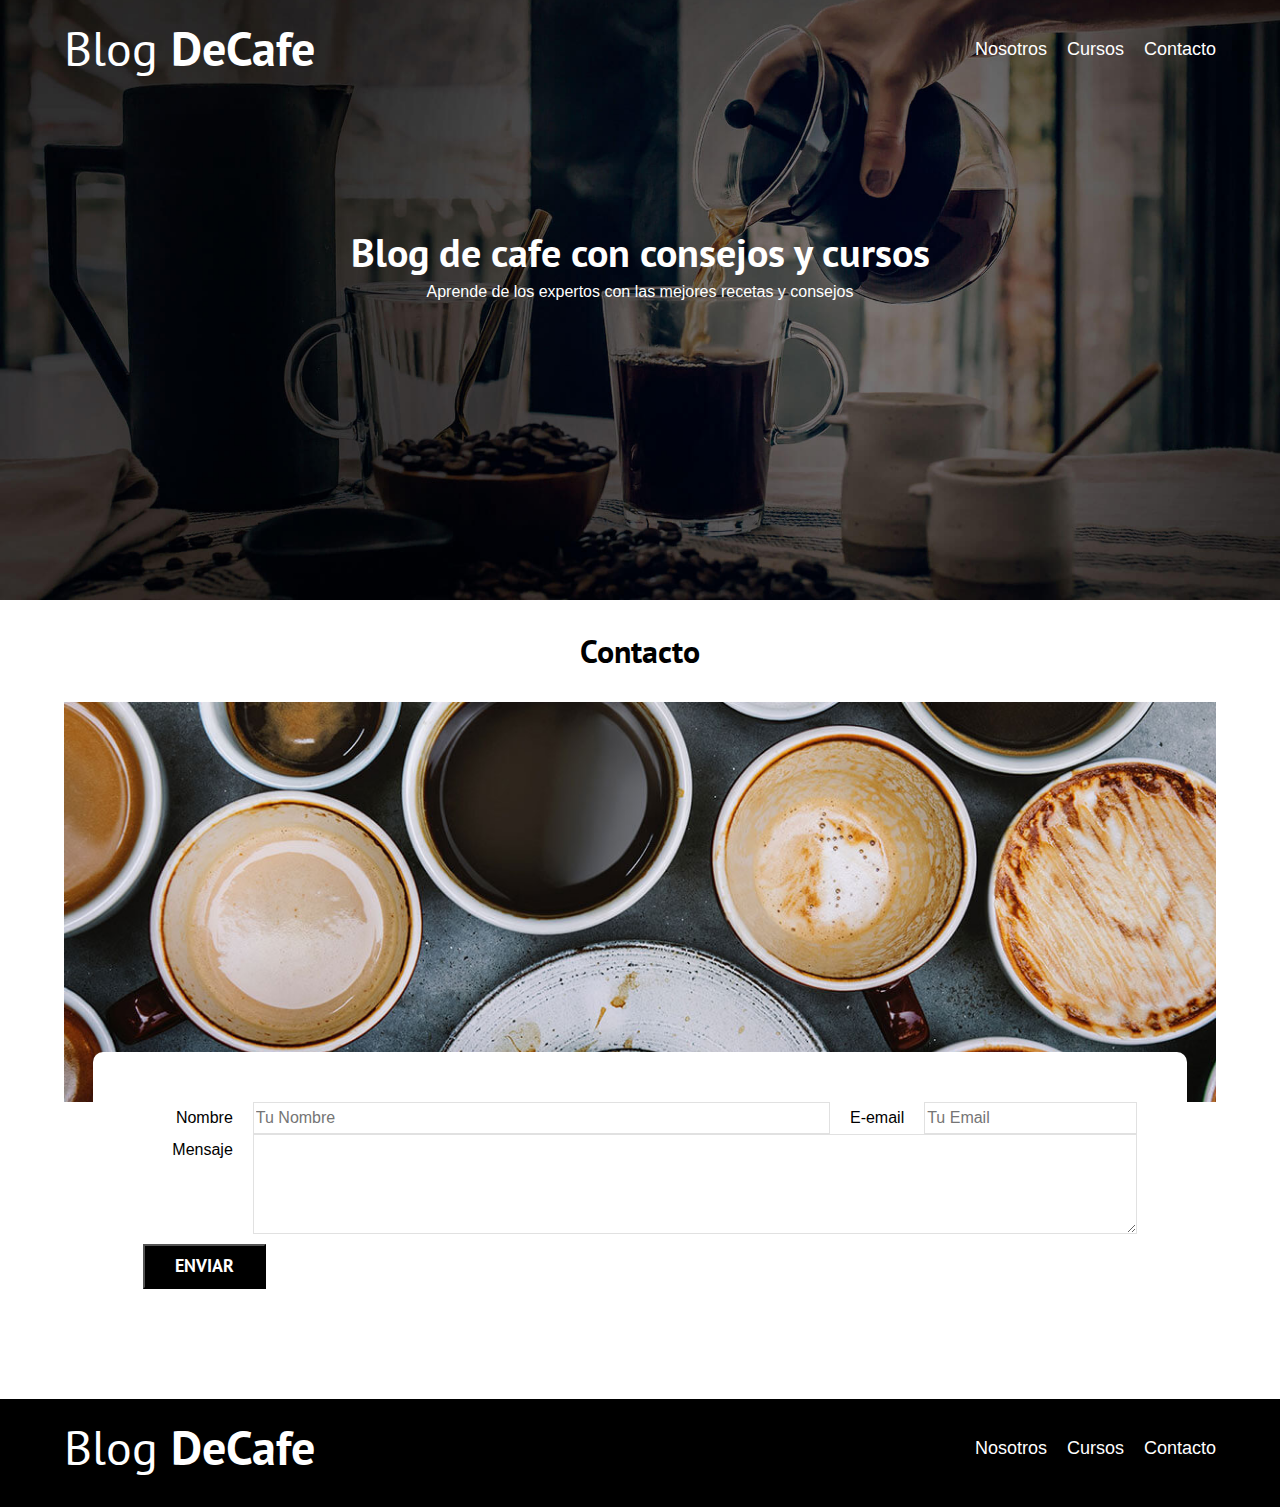
<file: contacto.html>
<!DOCTYPE html>
<html lang="en">
  <head>
    <meta charset="UTF-8" />
    <meta http-equiv="X-UA-Compatible" content="IE=edge" />
    <meta name="viewport" content="width=device-width, initial-scale=1.0" />
    <link rel="stylesheet" href="/css/normalize.css" />
    <link rel="preconnect" href="https://fonts.googleapis.com" />
    <link rel="preconnect" href="https://fonts.gstatic.com" crossorigin />
    <link
      href="https://fonts.googleapis.com/css2?family=Open+Sans&family=PT+Sans:wght@400;700&display=swap"
      rel="stylesheet"
    />
    <link rel="stylesheet" href="/css/style.css" />
  </head>
  <body>
    <header class="header">
      <div class="contenedor">
        <div class="barra">
          <a class="logo" href="/index.html">
            <h1 class="logo__nombre no-margin centrar-texto">
              Blog <span class="logo__bold">DeCafe</span>
            </h1>
          </a>
          <nav class="navegacion">
            <a class="navegacion__enlace" href="/nosotros.html"> Nosotros</a>
            <a class="navegacion__enlace" href="/cursos.html"> Cursos</a>
            <a class="navegacion__enlace" href="/contacto.html"> Contacto </a>
          </nav>
        </div>
      </div>

      <div class="header__texto">
        <h2 class="no-margin">Blog de cafe con consejos y cursos</h2>
        <p class="no-margin">
          Aprende de los expertos con las mejores recetas y consejos
        </p>
      </div>
    </header>
    <main class="contenedor">
      <h3 class="centrar-texto">Contacto</h3>
    <div class="contacto-bg"></div>
    <form class="formulario" action="">
      <div class="campo">
        <label class="campo__label" for="nombre">Nombre</label>
          <input class="campo__field" type="text" placeholder="Tu Nombre" id="nombre">
          <div class="campo">

          <label for="email">E-email</label>
          <input class="campo__field" type="email" placeholder="Tu Email" id="email">
          </div>
         </div>
         <div class="campo">
          <label class="campo__label" for="mensaje">Mensaje</label>
          <textarea class="campo__field campo__field--textarea" name="" id="mensaje" cols="30" rows="10"></textarea>
         </div>
         <div class="campo">
          <input type="submit" value="Enviar" class="boton boton--primario btn">
         </div>
    </form>
      
      
      </div>
    </main>
    <footer class="footer">
      <div class="contenedor">
        <div class="barra">
          <a class="logo" href="/index.html">
            <h1 class="logo__nombre no-margin centrar-texto">
              Blog <span class="logo__bold">DeCafe</span>
            </h1>
          </a>
          <nav class="navegacion">
            <a class="navegacion__enlace" href="/nosotros.html"> Nosotros</a>
            <a class="navegacion__enlace" href="/cursos.html"> Cursos</a>
            <a class="navegacion__enlace" href="/contacto.html"> Contacto </a>
          </nav>
        </div>
      </div>
    </footer>
  </body>
</html>
</file>
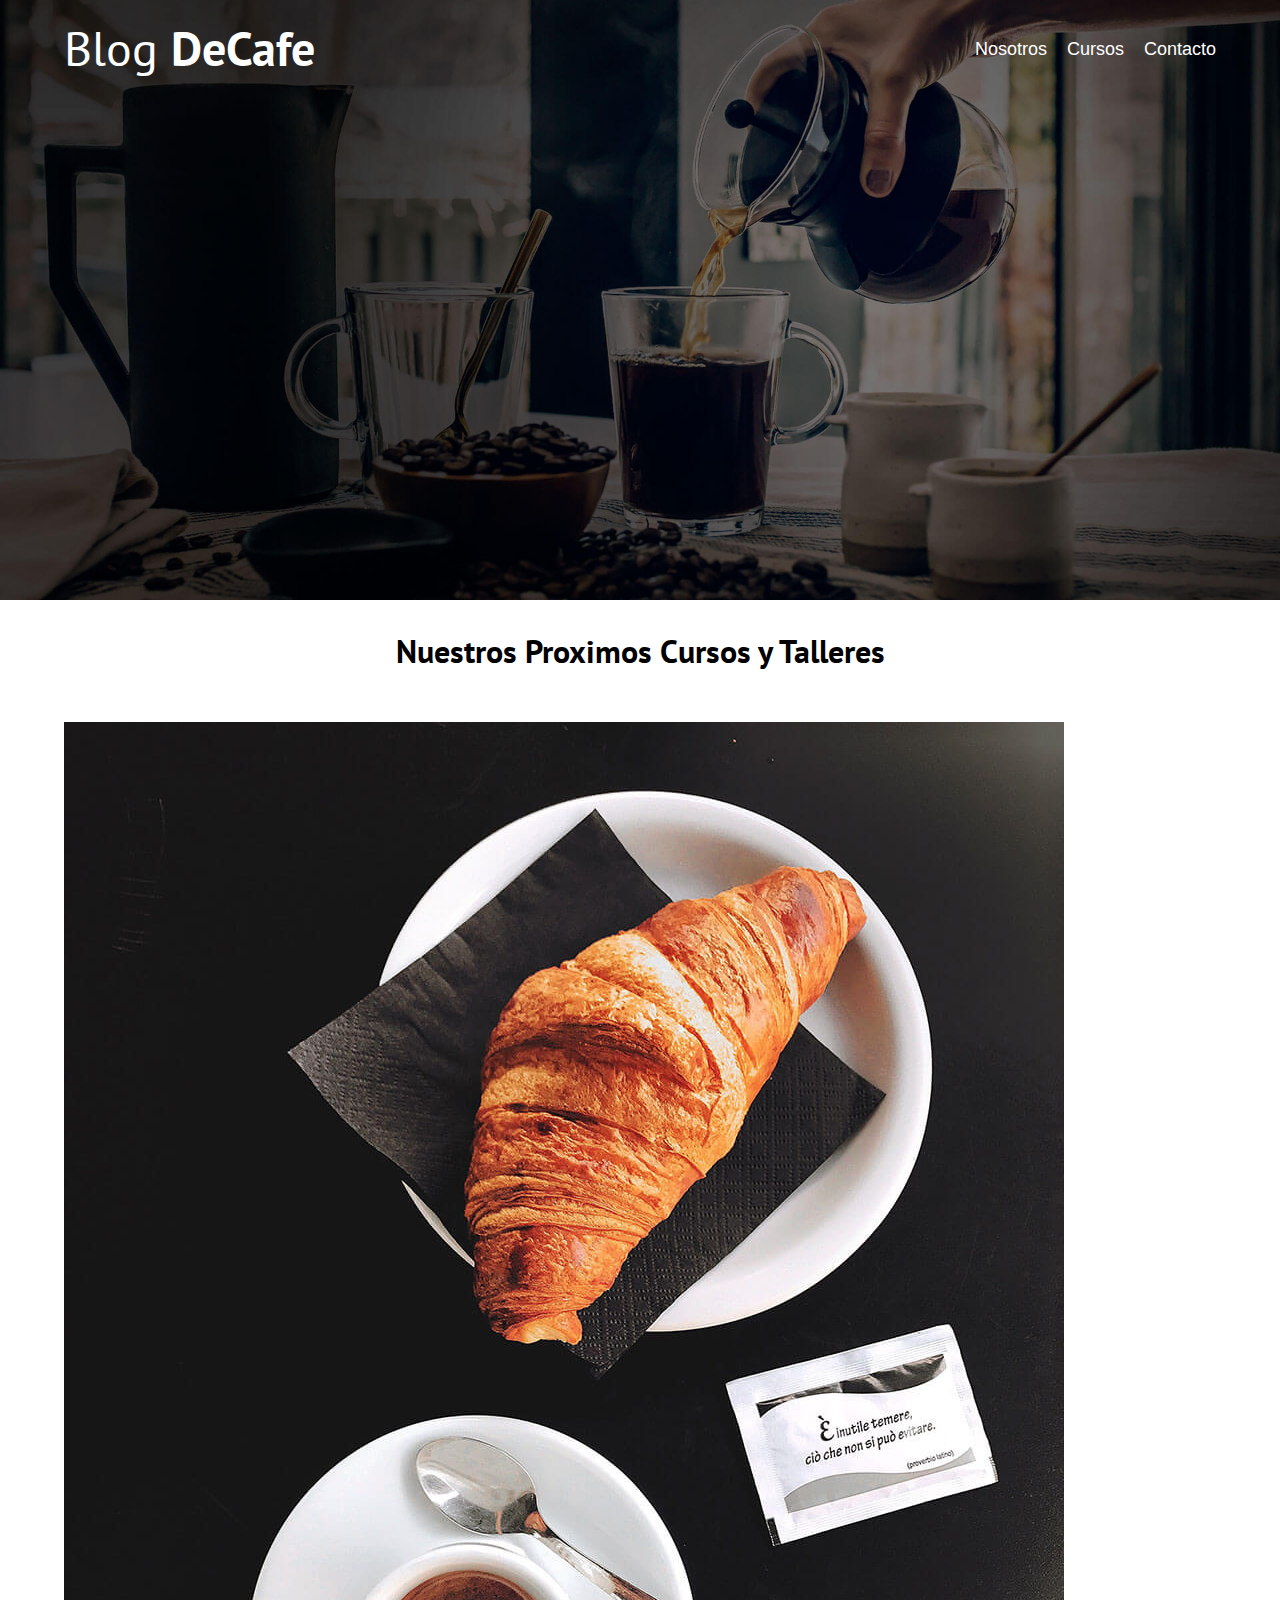
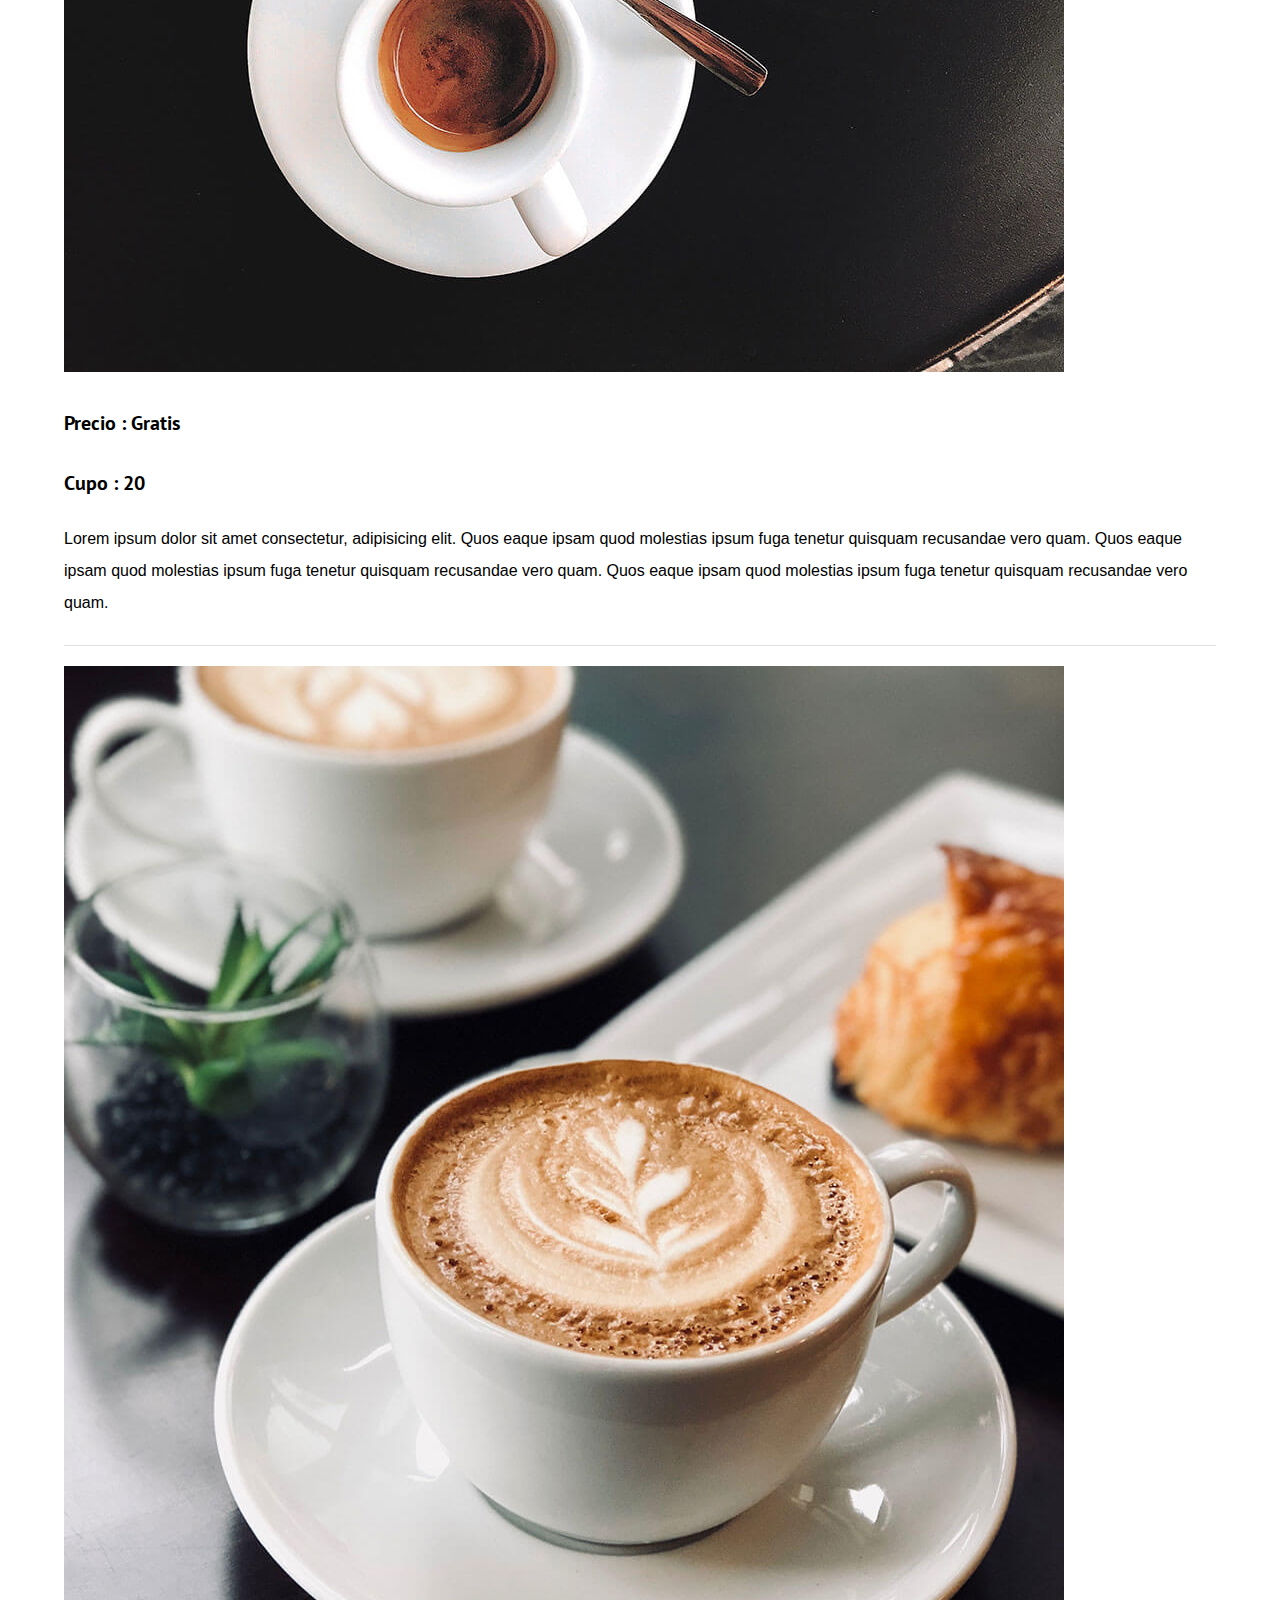
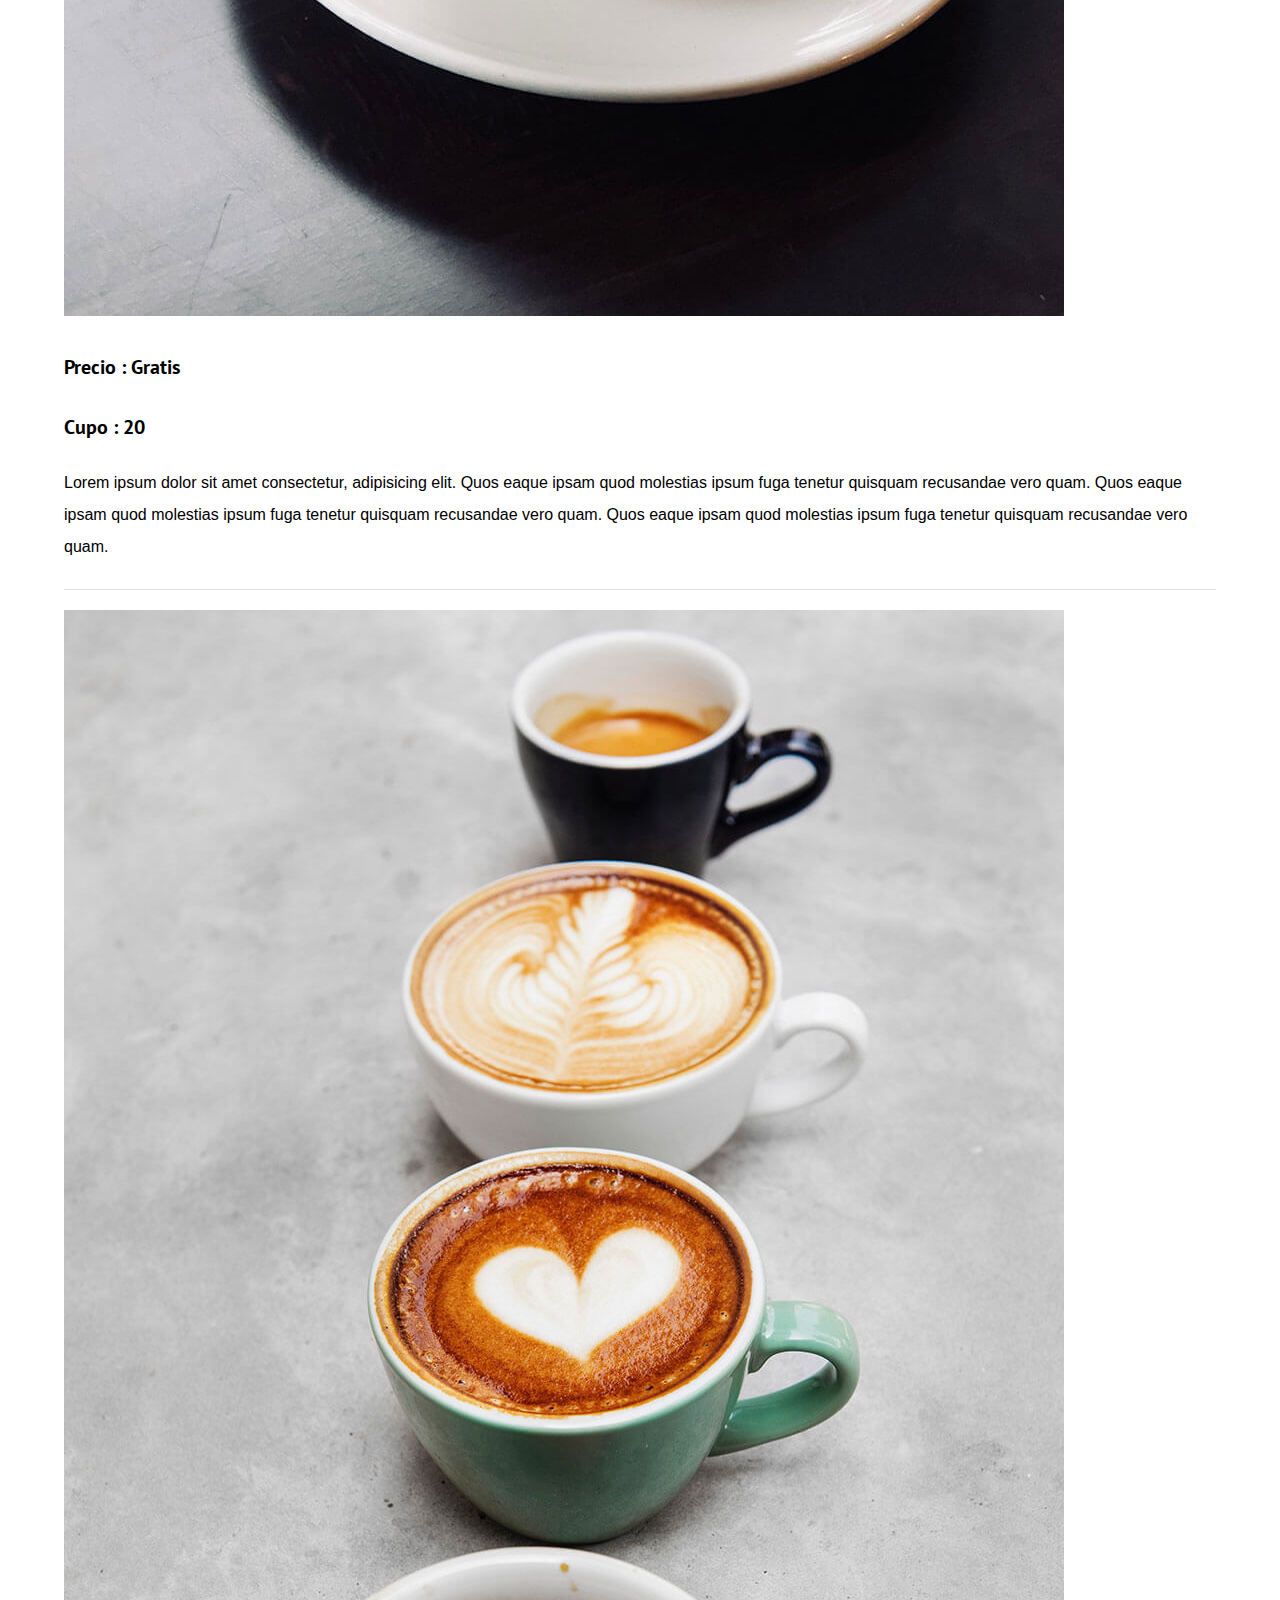
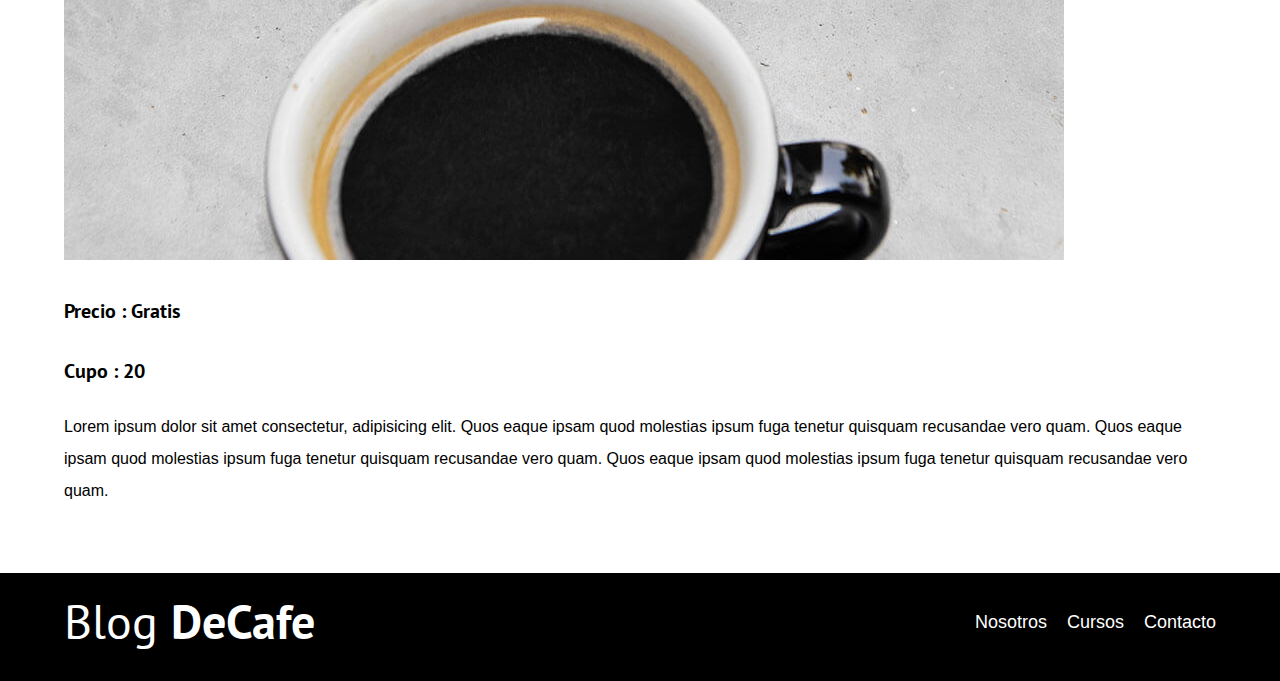
<file: cursos.html>
<!DOCTYPE html>
<html lang="en">
  <head>
    <meta charset="UTF-8" />
    <meta http-equiv="X-UA-Compatible" content="IE=edge" />
    <meta name="viewport" content="width=device-width, initial-scale=1.0" />
    <link rel="stylesheet" href="/css/normalize.css" />
    <link rel="preconnect" href="https://fonts.googleapis.com" />
    <link rel="preconnect" href="https://fonts.gstatic.com" crossorigin />
    <link
      href="https://fonts.googleapis.com/css2?family=Open+Sans&family=PT+Sans:wght@400;700&display=swap"
      rel="stylesheet"
    />
    <link rel="stylesheet" href="/css/style.css" />
  </head>
  <body>
    <header class="header">
      <div class="contenedor">
        <div class="barra">
          <a class="logo" href="/index.html">
            <h1 class="logo__nombre no-margin centrar-texto">
              Blog <span class="logo__bold">DeCafe</span>
            </h1>
          </a>
          <nav class="navegacion">
            <a class="navegacion__enlace" href="/nosotros.html"> Nosotros</a>
            <a class="navegacion__enlace" href="/cursos.html"> Cursos</a>
            <a class="navegacion__enlace" href="/contacto.html"> Contacto </a>
          </nav>
        </div>
      </div>
    </header>
    <main class="contenedor">
      <h3 class="centrar-texto">Nuestros Proximos Cursos y Talleres</h3>
<div class="cursos">
  <div class="curso__img">
    <img src="/img/curso1.jpg" alt="">
  </div>
  <div class="curso__info">
    <p class="curso__texto">  Precio : <span class="curso__label"> Gratis</span></p>
    <p class="curso__texto"> Cupo : <span class="curso__label"> 20</span></p>
    <p> Lorem ipsum dolor sit amet consectetur, adipisicing elit.
      Quos eaque ipsam quod molestias ipsum fuga tenetur quisquam recusandae vero quam.
      Quos eaque ipsam quod molestias ipsum fuga tenetur quisquam recusandae vero quam.
      Quos eaque ipsam quod molestias ipsum fuga tenetur quisquam recusandae vero quam.
      
    </p>
  </div>
</div>
<div class="cursos">
  <div class="curso__img">
    <img src="/img/curso2.jpg" alt="">
  </div>
  <div class="curso__info">
    <p class="curso__texto">  Precio : <span class="curso__label"> Gratis</span></p>
    <p class="curso__texto"> Cupo : <span class="curso__label"> 20</span></p>
    <p> Lorem ipsum dolor sit amet consectetur, adipisicing elit.
      Quos eaque ipsam quod molestias ipsum fuga tenetur quisquam recusandae vero quam.
      Quos eaque ipsam quod molestias ipsum fuga tenetur quisquam recusandae vero quam.
      Quos eaque ipsam quod molestias ipsum fuga tenetur quisquam recusandae vero quam.
    </p>
  </div>
</div>
<div class="cursos">
  <div class="curso__img">
    <img src="/img/curso3.jpg" alt="">
  </div>
  <div class="curso__info">
    <p class="curso__texto">  Precio : <span class="curso__label"> Gratis</span></p>
    <p class="curso__texto"> Cupo : <span class="curso__label"> 20</span></p>
    <p> Lorem ipsum dolor sit amet consectetur, adipisicing elit.
      Quos eaque ipsam quod molestias ipsum fuga tenetur quisquam recusandae vero quam.
      Quos eaque ipsam quod molestias ipsum fuga tenetur quisquam recusandae vero quam.
      Quos eaque ipsam quod molestias ipsum fuga tenetur quisquam recusandae vero quam.
    </p>
  </div>
</div>




    </main>
    <footer class="footer">
      <div class="contenedor">
        <div class="barra">
          <a class="logo" href="/index.html">
            <h1 class="logo__nombre no-margin centrar-texto">
              Blog <span class="logo__bold">DeCafe</span>
            </h1>
          </a>
          <nav class="navegacion">
            <a class="navegacion__enlace" href="/nosotros.html"> Nosotros</a>
            <a class="navegacion__enlace" href="/cursos.html"> Cursos</a>
            <a class="navegacion__enlace" href="/contacto.html"> Contacto </a>
          </nav>
        </div>
      </div>
    </footer>
  </body>
</html>
</file>
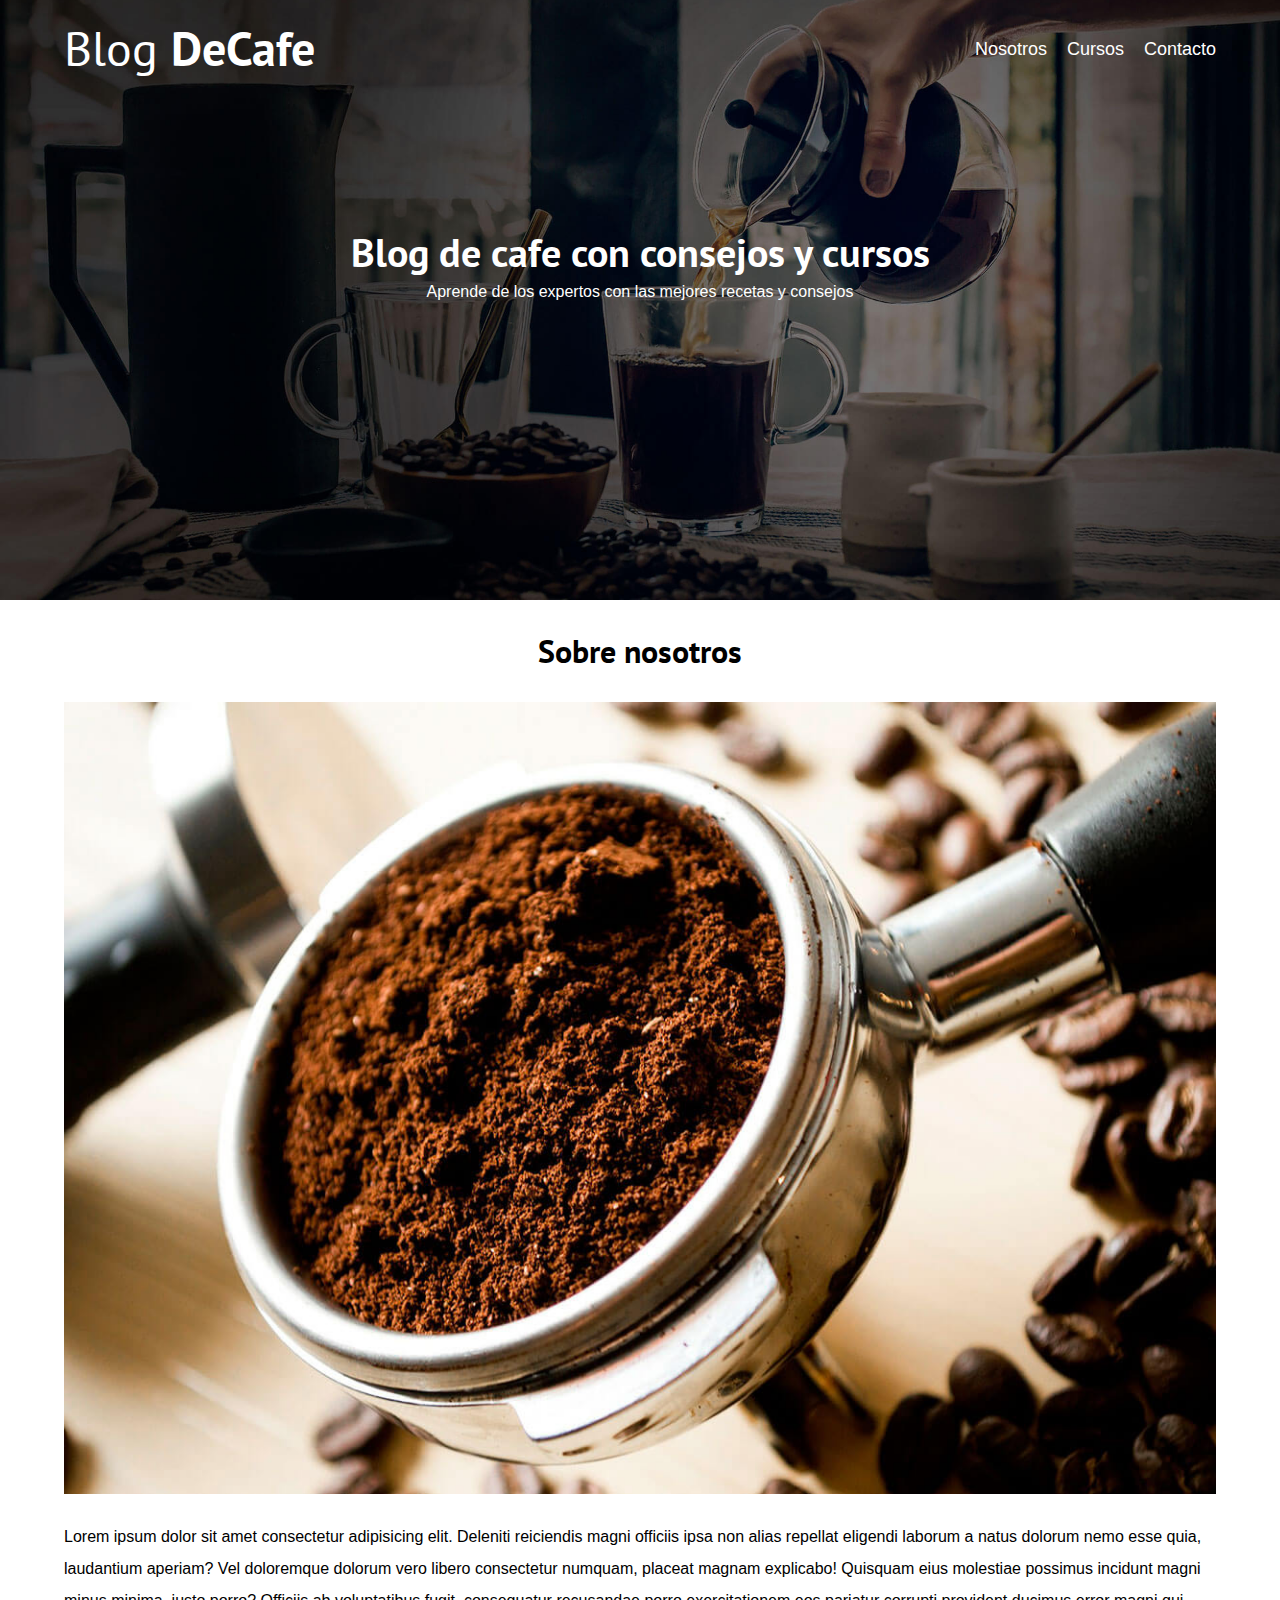
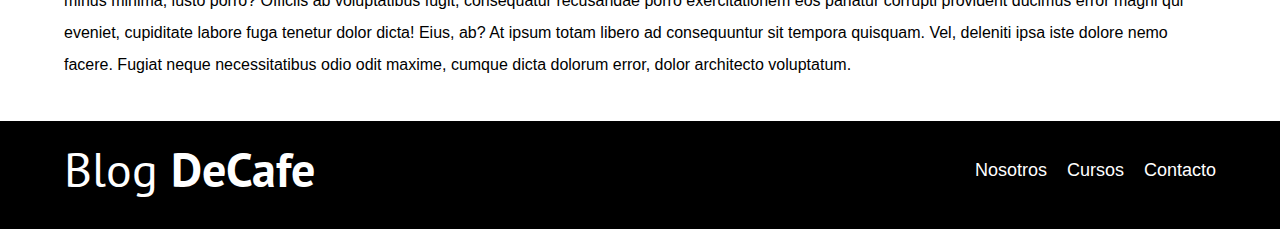
<file: entradas.html>
<!DOCTYPE html>
<html lang="en">
  <head>
    <meta charset="UTF-8" />
    <meta http-equiv="X-UA-Compatible" content="IE=edge" />
    <meta name="viewport" content="width=device-width, initial-scale=1.0" />
    <link rel="stylesheet" href="/css/normalize.css" />
    <link rel="preconnect" href="https://fonts.googleapis.com" />
    <link rel="preconnect" href="https://fonts.gstatic.com" crossorigin />
    <link
      href="https://fonts.googleapis.com/css2?family=Open+Sans&family=PT+Sans:wght@400;700&display=swap"
      rel="stylesheet"
    />
    <link rel="stylesheet" href="/css/style.css" />
  </head>
  <body>
    <header class="header">
      <div class="contenedor">
        <div class="barra">
          <a class="logo" href="/index.html">
            <h1 class="logo__nombre no-margin centrar-texto">
              Blog <span class="logo__bold">DeCafe</span>
            </h1>
          </a>
          <nav class="navegacion">
            <a class="navegacion__enlace" href="/nosotros.html"> Nosotros</a>
            <a class="navegacion__enlace" href="/cursos.html"> Cursos</a>
            <a class="navegacion__enlace" href="/contacto.html"> Contacto </a>
          </nav>
        </div>
      </div>

      <div class="header__texto">
        <h2 class="no-margin">Blog de cafe con consejos y cursos</h2>
        <p class="no-margin">
          Aprende de los expertos con las mejores recetas y consejos
        </p>
      </div>
    </header>
    
  <main class="contenedor">
    <h3 class="centrar-texto">Sobre nosotros</h3>
        <img src="/img/blog1.jpg" alt="">
        <p>Lorem ipsum dolor sit amet consectetur adipisicing elit. Deleniti reiciendis magni officiis ipsa non alias repellat eligendi laborum a natus dolorum nemo esse quia, laudantium aperiam? Vel doloremque dolorum vero libero consectetur numquam, placeat magnam explicabo! Quisquam eius molestiae possimus incidunt magni minus minima, iusto porro? Officiis ab voluptatibus fugit, consequatur recusandae porro exercitationem eos pariatur corrupti provident ducimus error magni qui eveniet, cupiditate labore fuga tenetur dolor dicta! Eius, ab? At ipsum totam libero ad consequuntur sit tempora quisquam. Vel, deleniti ipsa iste dolore nemo facere. Fugiat neque necessitatibus odio odit maxime, cumque dicta dolorum error, dolor architecto voluptatum.</p>
      </main>
  
    <footer class="footer">
      <div class="contenedor">
        <div class="barra">
          <a class="logo" href="/index.html">
            <h1 class="logo__nombre no-margin centrar-texto">
              Blog <span class="logo__bold">DeCafe</span>
            </h1>
          </a>
          <nav class="navegacion">
            <a class="navegacion__enlace" href="/nosotros.html"> Nosotros</a>
            <a class="navegacion__enlace" href="/cursos.html"> Cursos</a>
            <a class="navegacion__enlace" href="/contacto.html"> Contacto </a>
          </nav>
        </div>
      </div>
    </footer>
  </body>
</html>
</file>
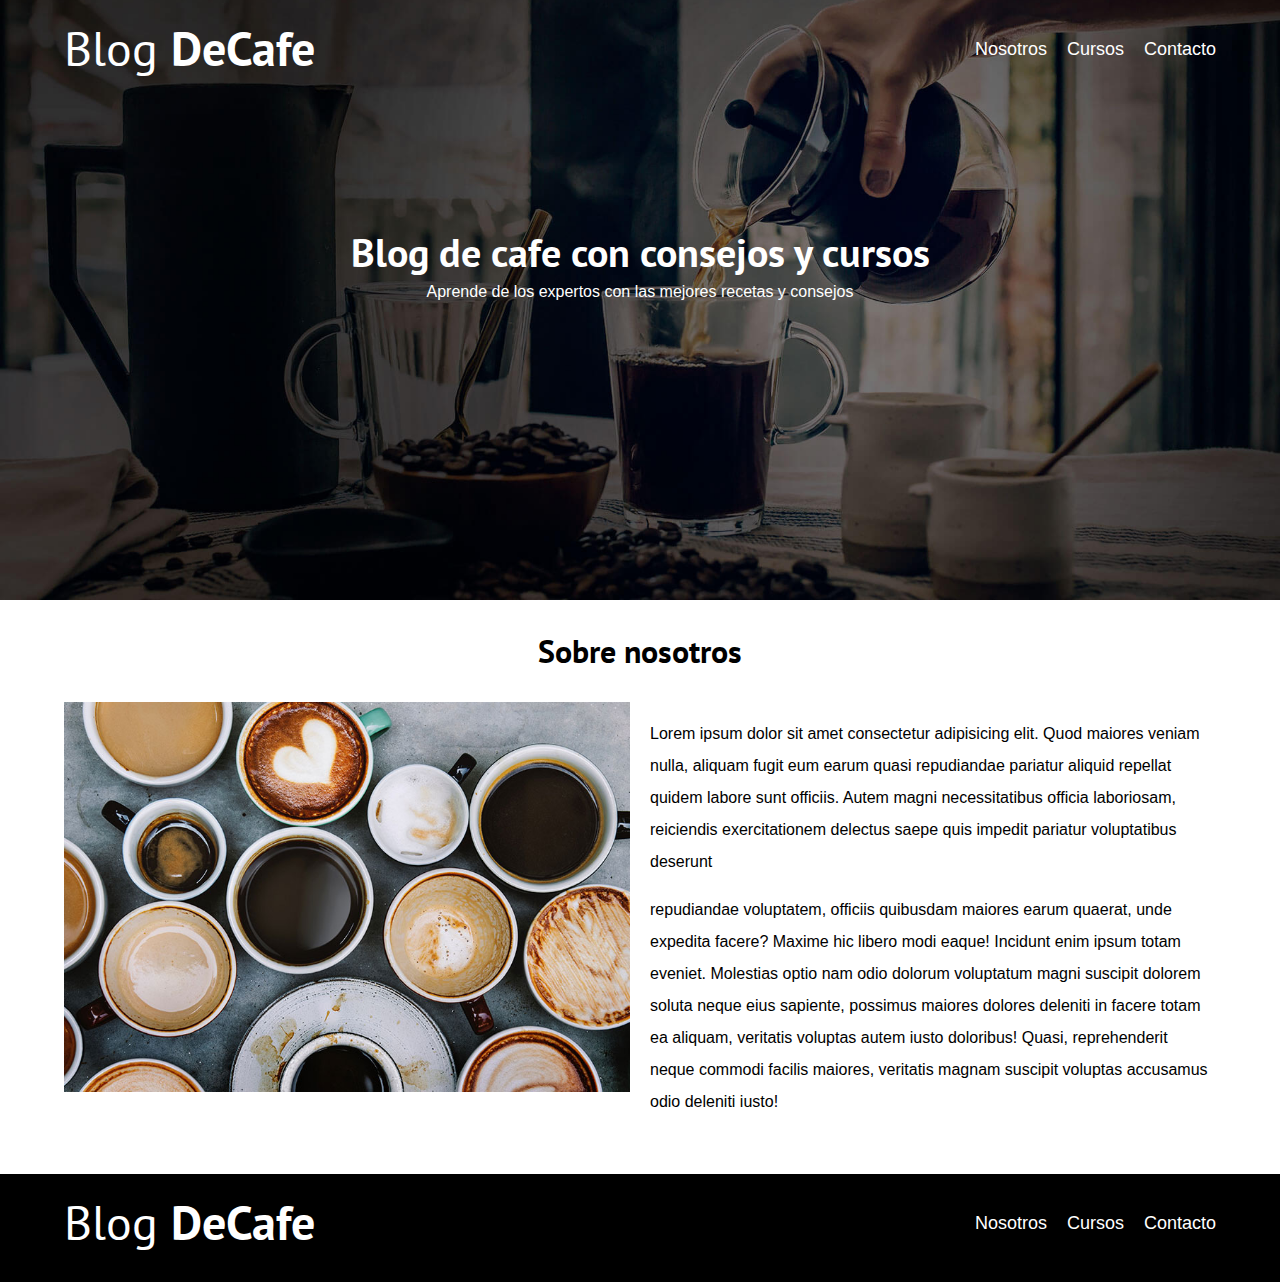
<file: nosotros.html>
<!DOCTYPE html>
<html lang="en">
  <head>
    <meta charset="UTF-8" />
    <meta http-equiv="X-UA-Compatible" content="IE=edge" />
    <meta name="viewport" content="width=device-width, initial-scale=1.0" />
    <link rel="stylesheet" href="/css/normalize.css" />
    <link rel="preconnect" href="https://fonts.googleapis.com" />
    <link rel="preconnect" href="https://fonts.gstatic.com" crossorigin />
    <link
      href="https://fonts.googleapis.com/css2?family=Open+Sans&family=PT+Sans:wght@400;700&display=swap"
      rel="stylesheet"
    />
    <link rel="stylesheet" href="/css/style.css" />
  </head>
  <body>
    <header class="header">
      <div class="contenedor">
        <div class="barra">
          <a class="logo" href="/index.html">
            <h1 class="logo__nombre no-margin centrar-texto">
              Blog <span class="logo__bold">DeCafe</span>
            </h1>
          </a>
          <nav class="navegacion">
            <a class="navegacion__enlace" href="/nosotros.html"> Nosotros</a>
            <a class="navegacion__enlace" href="/cursos.html"> Cursos</a>
            <a class="navegacion__enlace" href="/contacto.html"> Contacto </a>
          </nav>
        </div>
      </div>

      <div class="header__texto">
        <h2 class="no-margin">Blog de cafe con consejos y cursos</h2>
        <p class="no-margin">
          Aprende de los expertos con las mejores recetas y consejos
        </p>
      </div>
    </header>
    <main class="contenedor">
      <h3 class="centrar-texto">Sobre nosotros</h3>
      <div class="sobre-nosotros">
        <div class="sobre--nosotros__imagen">
          <img src="/img/nosotros.jpg" alt="" />
        </div>
        <div class="sobre--nosotros__texto">
          <p>
            Lorem ipsum dolor sit amet consectetur adipisicing elit. Quod
            maiores veniam nulla, aliquam fugit eum earum quasi repudiandae
            pariatur aliquid repellat quidem labore sunt officiis. Autem magni
            necessitatibus officia laboriosam, reiciendis exercitationem
            delectus saepe quis impedit pariatur voluptatibus deserunt
            <p>repudiandae voluptatem, officiis quibusdam maiores earum quaerat,
              unde expedita facere? Maxime hic libero modi eaque! Incidunt enim
              ipsum totam eveniet. Molestias optio nam odio dolorum voluptatum
              magni suscipit dolorem soluta neque eius sapiente, possimus maiores
              dolores deleniti in facere totam ea aliquam, veritatis voluptas
              autem iusto doloribus! Quasi, reprehenderit neque commodi facilis
              maiores, veritatis magnam suscipit voluptas accusamus odio deleniti
              iusto!</p> 
          </p>
        </div>
      </div>
    </main>
    <footer class="footer">
      <div class="contenedor">
        <div class="barra">
          <a class="logo" href="/index.html">
            <h1 class="logo__nombre no-margin centrar-texto">
              Blog <span class="logo__bold">DeCafe</span>
            </h1>
          </a>
          <nav class="navegacion">
            <a class="navegacion__enlace" href="/nosotros.html"> Nosotros</a>
            <a class="navegacion__enlace" href="/cursos.html"> Cursos</a>
            <a class="navegacion__enlace" href="/contacto.html"> Contacto </a>
          </nav>
        </div>
      </div>
    </footer>
  </body>
</html>
</file>
<file: css/style.css>
:root {
  --primario: #784d3c;
  --negro: #000000;
  --blanco: #ffffff;
  --gris: #e1e1e1;
  --fuenteParrafos: "Oswald", sans-serif;
  --fuenteHeading: "PT Sans", sans-serif;
}

html {
  box-sizing: border-box;
  font-size: 62.5%;
}

*,
*:before,
*:after {
  box-sizing: inherit;
}

body {
  font-family: var(--fuenteParrafos);
  font-size: 1.6rem;
  line-height: 2;
}

.contenedor {
  max-width: 120rem;
  width: 90%;
  margin: 0 auto;
}

a {
  text-decoration: none;
  
}

h1,
h2,
h3,
h4 {
  font-family: var(--fuenteHeading);
  line-height: 1.2;
}

h1 {
  font-size: 4.8rem;
}

h2 {
  font-size: 4rem;
}

h3 {
  font-size: 3.2rem;
}

h4 {
  font-size: 2.8rem;
}

img {
    max-width: 100%;
}
/* UTILIDADES */

.no-margin {
    margin: 0;
}

.no-padding {
    padding: 0;
}

.centrar-texto {
    text-align: center;
}
/* HEADER */

.header {
    background-image: url(/img/banner.jpg);
    height: 60rem;
    background-size: cover;
    background-repeat: no-repeat;
    background-position: center center;
}


.header__texto{
    text-align: center;
    color: var(--blanco);
    margin-top: 5rem;
}

@media (min-width: 768px){
  .header__texto {
    margin-top: 15rem;
  }
    
}

.logo {
    color: var(--blanco);
}

.logo__nombre {
    font-weight: 400;
}

.logo__bold {
    font-weight: 700;
}

.barra {
  padding-top: 2rem;
}

@media (min-width: 768px){
    .barra {
        display: flex;
        justify-content: space-between;
        align-items: center;
    }
    
}



/* NAVEGACION */

@media (min-width: 768px){
  .navegacion {
    display: flex;
    gap: 2rem;
  }
    
}

.navegacion__enlace {
  display: block;
  color: var(--blanco);
  text-align: center;
  font-size: 1.8rem;


}




/* BLOG */

@media (min-width: 768px){
  .contenido__principal{
    display: grid;
    grid-template-columns: 2fr 1fr;
    column-gap: 4rem;
  }
    
}


.entrada {
  border-bottom: 1px solid var(--gris) ;
  margin-bottom: 2rem;
}


.entrada:last-of-type{
  border: none;
  margin-bottom: 0;
}



/*BUTTON */ 

.boton {
  display: block;
  font-family: var(--fuenteHeading);
  text-align: center;
  padding: 1rem 3rem;
  font-size: 1.8rem;
  text-transform: uppercase;
  margin-bottom: 2rem;
  font-weight: 700;
  
}

.boton:hover{
  cursor: pointer;
}

@media (min-width: 768px){
  .boton {
    display: inline-block; /* Respeta el width y el margin */
  }
    
}

.boton--primario {
  background-color: var(--negro);
  color: var(--blanco);
}

.boton--secundario {
  background-color: var(--primario);
  color: var(--blanco);

}

.cursos {
  list-style: none ;
}

.widget-curso {
  border-bottom: 1px solid var(--gris);
  margin-bottom: 2rem;
}

.widget-curso:last-of-type {
  border: none;
margin-bottom: 0;
}


.widget-curso__label {
  font-weight: bold;
  font-family: var(--fuenteHeading);
}

.widget-curso_info{
  font-weight: 400;
}

.widget-curso__label
.widget-curso__info {
  font-size: 2rem;
}


/* FOOTER */ 

.footer {
  background-color: var(--negro);
  padding-bottom: 3rem;
margin-top: 4rem;

}



/* Sobre nosotros */ 
  
@media (min-width: 768px){
  .sobre-nosotros{
    display: grid;
    grid-template-columns:repeat(2,1fr);
    gap: 2rem;
  }
}




/* Cursos */

.cursos {
  border-bottom: 1px solid var(--gris);
  padding-bottom: 1rem;
}


@media (min-width: 768px){
  .cursos{
    display: grid;
    column-gap: 2rem;
    padding-top: 2rem;
  }
    
}

.curso__texto {
  font-family: var(--fuenteHeading);
  font-weight: bold;
  
}

.cursos__label {
  font-weight: normal;
}



.cursos:last-of-type {
  border: none;
  margin-bottom: 0;
}

.curso__texto, .curso__label {
  font-size: 2rem;
}


/* contacto */

.contacto-bg {
  background-image: url(/img/contacto.jpg);
  height: 40rem;
  background-size: cover;
  background-repeat: no-repeat;
}

.formulario {
  background-color: var(--blanco);
  margin: -5rem auto 0 auto;
  width:95%;
 border-radius: 1rem;
 padding: 5rem;

}

@media (min-width: 786px){
  .campo{
    display: flex;
    gap:2rem;
  
  }
    
}



.campo__label {
  flex: 0 0 9rem; /* Factor de crecimiento 0, 2do No peque;o y la base 9 rem */
text-align: right;
gap: 2rem;
}

.campo__field {
  flex: 1; /* Factor crecimiento 1, toma el resto y se adapta */
  border: 1px solid var(--gris);

}

.campo__field--textarea {
  height:10rem ;

}

@media (min-width:786px){
  .btn {
  margin-top: 1rem ;
  }
  
}
</file>
